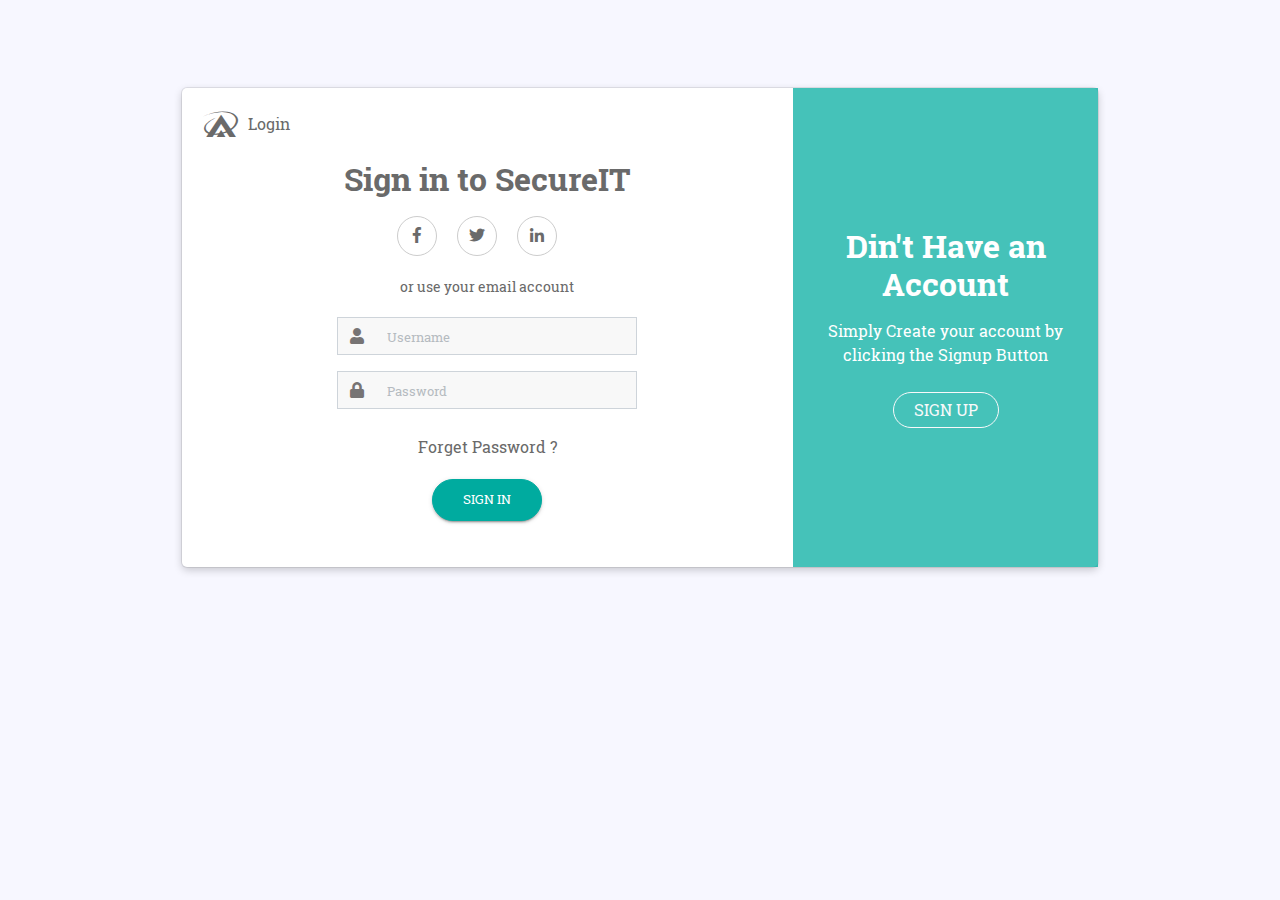
<file: index.html>
<!doctype html>
<html lang="en">

<head>
    <meta charset="utf-8">
    <meta name="viewport" content="width=device-width, initial-scale=1, shrink-to-fit=no">
    <title>LOGIN</title>

    <link rel="shortcut icon" href="assets/images/fav.jpg">
    <link rel="stylesheet" href="assets/css/bootstrap.min.css">
    <link rel="stylesheet" href="assets/css/fontawsom-all.min.css">
    <link rel="stylesheet" type="text/css" href="assets/css/style.css" />
</head>

<body>
    <div class="container-fluid ">
        <div class="container ">
            <div class="row ">
                <div class="col-sm-10 login-box">
                    <div class="row">
                        <div class="col-lg-8 col-md-7 log-det">
                            <div class="small-logo">
                                <i class="fab fa-asymmetrik"></i> Login
                            </div>
                            <h2>Sign in to SecureIT</h2>
                            <div class="row">
                                <ul>
                                    <li><i class="fab fa-facebook-f"></i></li>
                                    <li><i class="fab fa-twitter"></i></li>
                                    <li><i class="fab fa-linkedin-in"></i></li>
                                </ul>
                            </div>
                            <div class="row">
                                <p class="small-info">or use your email account</p>
                            </div>


                            
                            <form class="lgnfrm" name="f1" action="authentication.php" onsubmit="return validation()" method="POST">
                                <div class="text-box-cont">
                                    <div class="input-group mb-3">
                                        <div class="input-group-prepend">
                                            <span class="input-group-text" id="basic-addon1"><i class="fas fa-user"></i></span>
                                        </div>
                                        <input type="text" id="user" name="user" class="form-control" placeholder="Username" aria-label="Username" aria-describedby="basic-addon1">
                                    </div>
                                     <div class="input-group mb-3">
                                        <div class="input-group-prepend">
                                            <span class="input-group-text" id="basic-addon1"><i class="fas fa-lock"></i></span>
                                        </div>
                                        <input type="Password" id="pass" name="pass" class="form-control" placeholder="Password" aria-label="Username" aria-describedby="basic-addon1">
                                        <input type="hidden" id="custId" name="custId" value="login">
                                    </div>
                                    <div class="row">
                                        <p class="forget-p">Forget Password ?</p>
                                    </div>
                                    <div class="input-group center mb-3">
                                        <button class="btn btn-success btn-round">SIGN IN</button>
                                    </div>    
                                </div>
                            </form>

                        </div>
                        <div class="col-lg-4 col-md-5 box-de">
                            <div class="ditk-inf">
                                <h2 class="w-100">Din't Have an Account </h2>
                                <p>Simply Create your account by clicking the Signup Button</p>
                                <a href="signup.html">
                                <button type="button" class="btn btn-outline-light">SIGN UP</button>
                                </a>
                            </div>
                        </div>
                    </div>
                </div>
            </div>
        </div>
    </div>
</body>
<script>
    function validation() {
        var id = document.f1.user.value;
        var ps = document.f1.pass.value;
        if (id.length == "" && ps.length == "") {
            alert("User Name and Password fields are empty");
            return false;
        } else {
            if (id.length == "") {
                alert("User Name is empty");
                return false;
            }
            if (ps.length == "") {
                alert("Password field is empty");
                return false;
            }
        }
    }
</script>
<script src="assets/js/jquery-3.2.1.min.js"></script>
<script src="assets/js/popper.min.js"></script>
<script src="assets/js/bootstrap.min.js"></script>
<script src="assets/js/script.js"></script>


</html>
</file>
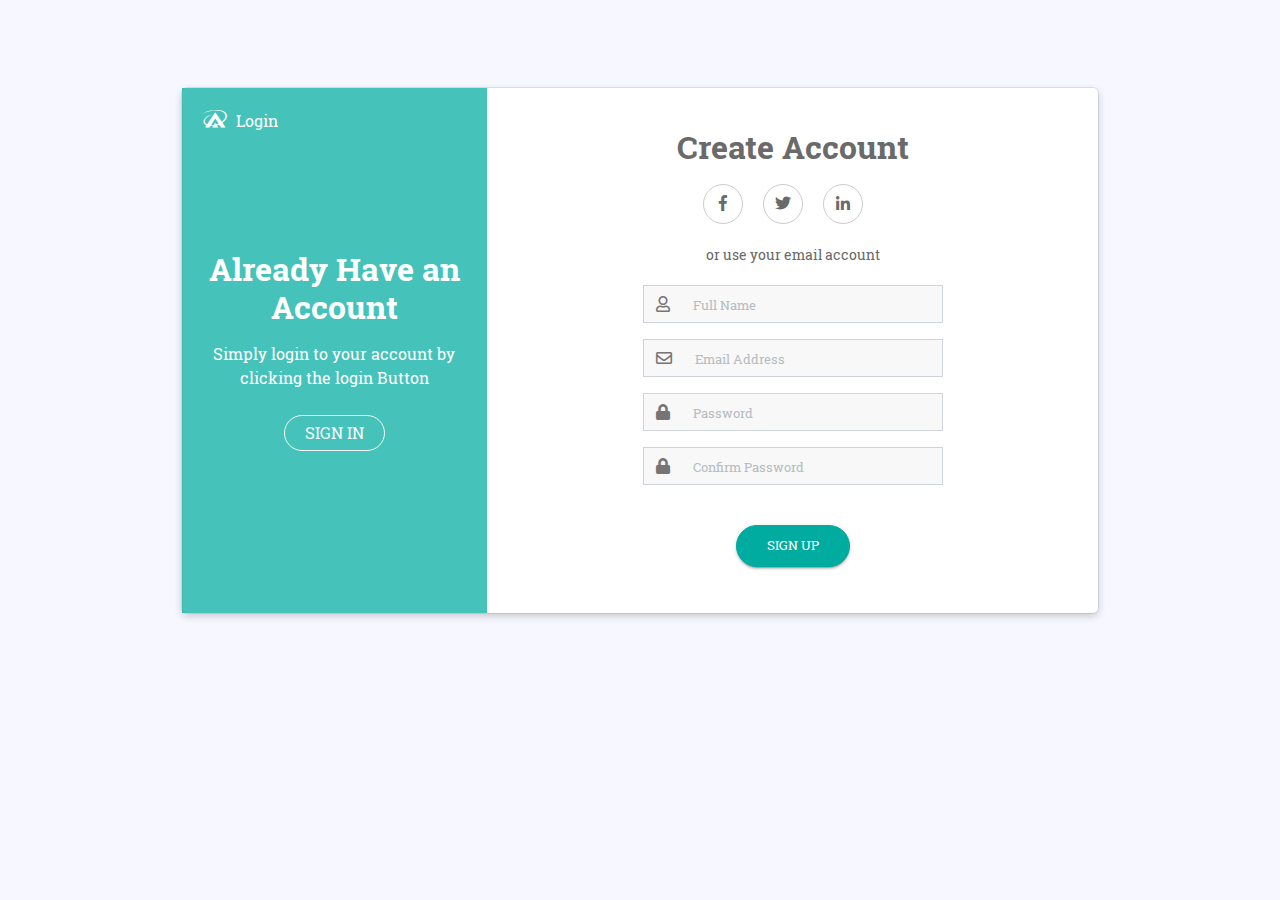
<file: signup.html>
<!doctype html>
<html lang="en">

<head>
    <meta charset="utf-8">
    <meta name="viewport" content="width=device-width, initial-scale=1, shrink-to-fit=no">
    <title> SecureIT</title>

    <link rel="shortcut icon" href="assets/images/fav.jpg">
    <link rel="stylesheet" href="assets/css/bootstrap.min.css">
    <link rel="stylesheet" href="assets/css/fontawsom-all.min.css">
    <link rel="stylesheet" type="text/css" href="assets/css/style.css">
</head>

<body>
    <div class="container-fluid ">
        <div class="container ">
            <div class="row ">
                
                <div class="col-sm-10 login-box">
                    <div class="row">
                       <div class="col-lg-4 col-md-5 box-de">
                           <div class="small-logo">
                                <i class="fab fa-asymmetrik"></i> Login
                            </div>
                            <div class="ditk-inf sup-oi">
                                <h2 class="w-100">Already Have an Account </h2>
                                <p>Simply login to your account by clicking the login Button</p>
                                <a href="index.html">
                                    <button type="button" class="btn btn-outline-light">SIGN IN</button>
                                </a>
                            </div>
                        </div>
                        <div class="col-lg-8 col-md-7 log-det">
                            
                            <h2>Create Account</h2>
                            <div class="row">
                                <ul>
                                    <li><i class="fab fa-facebook-f"></i></li>
                                    <li><i class="fab fa-twitter"></i></li>
                                    <li><i class="fab fa-linkedin-in"></i></li>
                                </ul>
                            </div>
                            <div class="row">
                                <p class="small-info">or use your email account</p>
                            </div>


                            <div class="text-box-cont">
                                <form class="lgnfrm" name="f1" action="authentication.php" onsubmit="return validation()" method="POST">
                                    <div class="input-group mb-3">
                                        <div class="input-group-prepend">
                                            <span class="input-group-text" id="basic-addon1">
                                            <i class="far fa-user"></i></span>
                                        </div>
                                        <input type="text" id="user" name="user" class="form-control" placeholder="Full Name" aria-label="Username" aria-describedby="basic-addon1">
                                    </div>
                                     <div class="input-group mb-3">
                                        <div class="input-group-prepend">
                                            <span class="input-group-text" id="basic-addon1">
                                                <i class="far fa-envelope"></i>
                                            </span>
                                        </div>
                                        <input type="text" id="email" name="email" class="form-control" placeholder="Email Address" aria-label="Username" aria-describedby="basic-addon1">
                                    </div>
                                     <div class="input-group mb-3">
                                        <div class="input-group-prepend">
                                            <span class="input-group-text" id="basic-addon1"><i class="fas fa-lock"></i></span>
                                        </div>
                                        <input type="Password" id="pass" name="pass" class="form-control" placeholder="Password" aria-label="Username" aria-describedby="basic-addon1">
                                    </div>
                                    <div class="input-group mb-3">
                                        <div class="input-group-prepend">
                                            <span class="input-group-text" id="basic-addon1"><i class="fas fa-lock"></i></span>
                                        </div>
                                        <input type="Password" id="conpass" name="conpass" class="form-control" placeholder="Confirm Password" aria-label="Username" aria-describedby="basic-addon1">
                                        <input type="hidden" id="custId" name="custId" value="signup">
                                    </div>
                                    <div class="input-group center sup mb-3">
                                        <button class="btn btn-success btn-round">SIGN UP</button>
                                    </div>
                                </form>    
                            </div>
                            


                        </div>
                       
                    </div>
                </div>
            </div>
        </div>
    </div>
</body>
<script>
    function validation() {
        var id = document.f1.user.value;
        var em = document.f1.email.value;
        var ps = document.f1.pass.value;
        var cps = document.f1.conpass.value;

        if (id.length == "" && em.length == "" && ps.length == "" && cps.length == "") {
            alert("Please input all the fields");
            return false;
        } 
        else if(id.length != "" && em.length != "" && ps.length != "" && cps.length != "") {
            if(ps == cps) {
                if (/^\w+([\.-]?\w+)*@\w+([\.-]?\w+)*(\.\w{2,3})+$/.test(f1.email.value)) {
                    return true;
                }else {
                    alert("You have entered an invalid email address!");
                    return false;
                }
            } else {
                alert("Your Password  fields are not matching. Please re-enter the password");
                return false;
            }
        } else {
            if (id.length == "") {
                alert("Name field is empty");
                return false;
            }
            if (em.length == "") {
                alert("Email field is empty");
                return false;
            }
            if (ps.length == "") {
                alert("Password field is empty");
                return false;
            }
            if (cps.length == "") {
                alert("Confirm Password field is empty");
                return false;
            }
        }
    }

</script>
<script src="assets/js/jquery-3.2.1.min.js"></script>
<script src="assets/js/popper.min.js"></script>
<script src="assets/js/bootstrap.min.js"></script>
<script src="assets/js/script.js"></script>


</html>
</file>
<file: assets/css/style.css>
@font-face {
  font-family: 'mouse-300';
  src: url("../fonts/RobotoSlab-Regular.ttf") format("truetype"); }
@font-face {
  font-family: 'mouse-500';
  src: url("../fonts/RobotoSlab-Bold.ttf") format("truetype"); }
* {
  margin: 0px;
  padding: 0px;
  list-style: none; }

img {
  max-width: 100%; }

a {
  text-decoration: none;
  outline: none;
  color: #444; }

a:hover {
  color: #444; }

ul {
  margin-bottom: 0;
  padding-left: 0; }

a:hover,
a:focus,
input,
textarea {
  text-decoration: none;
  outline: none; }

.center {
  text-align: center; }

.left {
  text-align: left; }

.right {
  text-align: right; }

.cp {
  cursor: pointer; }

html, body {
  height: 100%; }

p {
  margin-bottom: 0px;
  width: 100%; }

.no-padding {
  padding: 0px; }

.no-margin {
  margin: 0px; }

.hid {
  display: none; }

.top-mar {
  margin-top: 15px; }

.h-100 {
  height: 100%; }

::placeholder {
  color: #747f8a !important;
  font-size: 13px;
  opacity: .5 !important; }

.container-fluid {
  padding: 0px; }

h1, h2, h3, h4, h5, h6 {
  font-family: "mouse-500", Arial, Helvetica, sans-serif; }

strong {
  font-family: "mouse-500", Arial, Helvetica, sans-serif; }

body {
  background-color: #f7f7ff !important;
  font-family: "mouse-300", Arial, Helvetica, sans-serif;
  color: #6A6A6A; }

.session-title {
  padding: 30px;
  margin: 0px; }
  .session-title h2 {
    width: 100%;
    text-align: center; }
  .session-title p {
    max-width: 850px;
    text-align: center;
    float: none;
    margin: auto; }
  .session-title span {
    float: right;
    font-style: italic; }

.inner-title {
  padding: 20px;
  padding-left: 0px;
  margin-bottom: 30px; }
  .inner-title h2 {
    width: 100%;
    text-align: center;
    font-size: 2rem;
    font-family: "slab", Arial, Helvetica, sans-serif; }
  .inner-title p {
    width: 100%;
    text-align: center; }

.page-nav {
  padding: 40px;
  text-align: center;
  padding-top: 160px; }
  .page-nav ul {
    float: none;
    margin: auto; }
  .page-nav h2 {
    font-size: 36px;
    width: 100%;
    color: #444; }
    @media screen and (max-width: 600px) {
      .page-nav h2 {
        font-size: 26px; } }
  .page-nav ul li {
    float: left;
    margin-right: 10px;
    margin-top: 10px;
    font-size: 16px; }
    .page-nav ul li i {
      width: 30px;
      text-align: center;
      color: #444; }
    .page-nav ul li a {
      color: #444; }

.btn-success {
  background-color: #00ab9f;
  border-color: #00ab9f; }
  .btn-success:hover {
    background-color: #00ab9f !important;
    border-color: #00ab9f !important; }
  .btn-success:active {
    background-color: #00ab9f !important;
    border-color: #00ab9f !important; }
  .btn-success:focus {
    background-color: #00ab9f !important;
    border-color: #00ab9f !important;
    box-shadow: none !important; }

.btn-info {
  background-color: #4f6dcd;
  border-color: #4f6dcd; }
  .btn-info:hover {
    background-color: #4f6dcd !important;
    border-color: #4f6dcd !important; }
  .btn-info:active {
    background-color: #4f6dcd !important;
    border-color: #4f6dcd !important; }
  .btn-info:focus {
    background-color: #4f6dcd !important;
    border-color: #4f6dcd !important;
    box-shadow: none !important; }

.btn {
  box-shadow: 0 3px 1px -2px rgba(0, 0, 0, 0.2), 0 2px 2px 0 rgba(0, 0, 0, 0.14), 0 1px 5px 0 rgba(0, 0, 0, 0.12);
  border-radius: 2px; }

.form-control:focus {
  box-shadow: none !important;
  border: 2px solid  #00a8df; }

.btn-light {
  background-color: #FFF;
  color: #3F3F3F; }

.collapse.show {
  display: block !important; }

.form-control:focus {
  box-shadow: none;
  border: 2px solid #0d7a40 !important; }

.form-control {
  background-color: #F8F8F8;
  margin-bottom: 20px; }
  .form-control:focus {
    background-color: #FFF;
    border-color: #CCC; }

.container {
  max-width: 1100px; }
  @media screen and (max-width: 575px) {
    .container {
      padding: 20px 30px; } }

/* ===================================== Header CSS ================================== */
.login-box {
  background-color: #FFF;
  float: none;
  margin: auto;
  box-shadow: 0 3px 8px 0 rgba(0, 0, 0, 0.2), 0 0 0 1px rgba(0, 0, 0, 0.08);
  border-radius: 5px;
  margin-top: 8%; }
  @media screen and (max-width: 575px) {
    .login-box {
      margin-top: 0px; } }
  @media screen and (max-width: 767px) {
    .login-box {
      margin-bottom: 60px; } }

.log-det {
  padding: 20px; }
  .log-det .small-logo {
    display: flex;
    align-items: center; }
    .log-det .small-logo i {
      font-size: 32px;
      margin-right: 10px; }
  .log-det h2 {
    margin-top: 20px;
    width: 100%;
    text-align: center; }
  .log-det ul {
    float: none;
    margin: auto;
    width: 200px; }
    .log-det ul li {
      float: left;
      padding: 10px; }
      .log-det ul li i {
        padding: 10px;
        border: 1px solid #CCC;
        width: 40px;
        height: 40px;
        text-align: center;
        border-radius: 50px; }
  .log-det p {
    width: 100%;
    text-align: center;
    margin-bottom: 20px;
    margin-top: 10px; }
  .log-det .small-info {
    font-size: 14px; }
  .log-det .text-box-cont {
    max-width: 300px;
    float: none;
    margin: auto; }
    .log-det .text-box-cont .input-group .input-group-prepend span {
      background-color: #F8F8F8;
      border-radius: 0px;
      border-right: 0px; }
    .log-det .text-box-cont .input-group .input-group-prepend i {
      color: #777474; }
    .log-det .text-box-cont .input-group input {
      border-left: 0px;
      border-radius: 0px; }
    .log-det .text-box-cont .btn {
      border-radius: 50px;
      padding: 10px 30px;
      margin: auto;
      margin-bottom: 10px;
      font-size: 13px; }

.box-de {
  background-color: rgba(0, 171, 159, 0.73);
  display: flex;   
}
  .box-de .ditk-inf {
    margin: auto;
    align-items: center;
    text-align: center;
    color: #FFF; }
    .box-de .ditk-inf p {
      margin-top: 15px; }
    .box-de .ditk-inf .btn-outline-light {
      border-radius: 50px;
      box-shadow: none;
      padding: 5px 20px;
      margin-top: 25px; }
  .box-de .small-logo {
    position: absolute;
    top: 20px;
    left: 20px;
    color: #FFF; }
    .box-de .small-logo i {
      font-size: 22px;
      margin-right: 5px; }
  @media screen and (max-width: 767px) {
    .box-de {
      padding: 30px; } }

.sup {
  margin-top: 40px; }

@media screen and (max-width: 767px) {
  .sup-oi {
    margin-top: 40px !important; } }
</file>
<file: assets/css/fontawsom-all.min.css>
/*!
 * Font Awesome Free 5.3.1 by @fontawesome - https://fontawesome.com
 * License - https://fontawesome.com/license/free (Icons: CC BY 4.0, Fonts: SIL OFL 1.1, Code: MIT License)
 */
.fa,.fab,.fal,.far,.fas{-moz-osx-font-smoothing:grayscale;-webkit-font-smoothing:antialiased;display:inline-block;font-style:normal;font-variant:normal;text-rendering:auto;line-height:1}.fa-lg{font-size:1.33333em;line-height:.75em;vertical-align:-.0667em}.fa-xs{font-size:.75em}.fa-sm{font-size:.875em}.fa-1x{font-size:1em}.fa-2x{font-size:2em}.fa-3x{font-size:3em}.fa-4x{font-size:4em}.fa-5x{font-size:5em}.fa-6x{font-size:6em}.fa-7x{font-size:7em}.fa-8x{font-size:8em}.fa-9x{font-size:9em}.fa-10x{font-size:10em}.fa-fw{text-align:center;width:1.25em}.fa-ul{list-style-type:none;margin-left:2.5em;padding-left:0}.fa-ul>li{position:relative}.fa-li{left:-2em;position:absolute;text-align:center;width:2em;line-height:inherit}.fa-border{border:.08em solid #eee;border-radius:.1em;padding:.2em .25em .15em}.fa-pull-left{float:left}.fa-pull-right{float:right}.fa.fa-pull-left,.fab.fa-pull-left,.fal.fa-pull-left,.far.fa-pull-left,.fas.fa-pull-left{margin-right:.3em}.fa.fa-pull-right,.fab.fa-pull-right,.fal.fa-pull-right,.far.fa-pull-right,.fas.fa-pull-right{margin-left:.3em}.fa-spin{animation:fa-spin 2s infinite linear}.fa-pulse{animation:fa-spin 1s infinite steps(8)}@keyframes fa-spin{0%{transform:rotate(0deg)}to{transform:rotate(1turn)}}.fa-rotate-90{-ms-filter:"progid:DXImageTransform.Microsoft.BasicImage(rotation=1)";transform:rotate(90deg)}.fa-rotate-180{-ms-filter:"progid:DXImageTransform.Microsoft.BasicImage(rotation=2)";transform:rotate(180deg)}.fa-rotate-270{-ms-filter:"progid:DXImageTransform.Microsoft.BasicImage(rotation=3)";transform:rotate(270deg)}.fa-flip-horizontal{-ms-filter:"progid:DXImageTransform.Microsoft.BasicImage(rotation=0, mirror=1)";transform:scaleX(-1)}.fa-flip-vertical{transform:scaleY(-1)}.fa-flip-horizontal.fa-flip-vertical,.fa-flip-vertical{-ms-filter:"progid:DXImageTransform.Microsoft.BasicImage(rotation=2, mirror=1)"}.fa-flip-horizontal.fa-flip-vertical{transform:scale(-1)}:root .fa-flip-horizontal,:root .fa-flip-vertical,:root .fa-rotate-90,:root .fa-rotate-180,:root .fa-rotate-270{-webkit-filter:none;filter:none}.fa-stack{display:inline-block;height:2em;line-height:2em;position:relative;vertical-align:middle;width:2em}.fa-stack-1x,.fa-stack-2x{left:0;position:absolute;text-align:center;width:100%}.fa-stack-1x{line-height:inherit}.fa-stack-2x{font-size:2em}.fa-inverse{color:#fff}.fa-500px:before{content:"\f26e"}.fa-accessible-icon:before{content:"\f368"}.fa-accusoft:before{content:"\f369"}.fa-ad:before{content:"\f641"}.fa-address-book:before{content:"\f2b9"}.fa-address-card:before{content:"\f2bb"}.fa-adjust:before{content:"\f042"}.fa-adn:before{content:"\f170"}.fa-adversal:before{content:"\f36a"}.fa-affiliatetheme:before{content:"\f36b"}.fa-air-freshener:before{content:"\f5d0"}.fa-algolia:before{content:"\f36c"}.fa-align-center:before{content:"\f037"}.fa-align-justify:before{content:"\f039"}.fa-align-left:before{content:"\f036"}.fa-align-right:before{content:"\f038"}.fa-alipay:before{content:"\f642"}.fa-allergies:before{content:"\f461"}.fa-amazon:before{content:"\f270"}.fa-amazon-pay:before{content:"\f42c"}.fa-ambulance:before{content:"\f0f9"}.fa-american-sign-language-interpreting:before{content:"\f2a3"}.fa-amilia:before{content:"\f36d"}.fa-anchor:before{content:"\f13d"}.fa-android:before{content:"\f17b"}.fa-angellist:before{content:"\f209"}.fa-angle-double-down:before{content:"\f103"}.fa-angle-double-left:before{content:"\f100"}.fa-angle-double-right:before{content:"\f101"}.fa-angle-double-up:before{content:"\f102"}.fa-angle-down:before{content:"\f107"}.fa-angle-left:before{content:"\f104"}.fa-angle-right:before{content:"\f105"}.fa-angle-up:before{content:"\f106"}.fa-angry:before{content:"\f556"}.fa-angrycreative:before{content:"\f36e"}.fa-angular:before{content:"\f420"}.fa-ankh:before{content:"\f644"}.fa-app-store:before{content:"\f36f"}.fa-app-store-ios:before{content:"\f370"}.fa-apper:before{content:"\f371"}.fa-apple:before{content:"\f179"}.fa-apple-alt:before{content:"\f5d1"}.fa-apple-pay:before{content:"\f415"}.fa-archive:before{content:"\f187"}.fa-archway:before{content:"\f557"}.fa-arrow-alt-circle-down:before{content:"\f358"}.fa-arrow-alt-circle-left:before{content:"\f359"}.fa-arrow-alt-circle-right:before{content:"\f35a"}.fa-arrow-alt-circle-up:before{content:"\f35b"}.fa-arrow-circle-down:before{content:"\f0ab"}.fa-arrow-circle-left:before{content:"\f0a8"}.fa-arrow-circle-right:before{content:"\f0a9"}.fa-arrow-circle-up:before{content:"\f0aa"}.fa-arrow-down:before{content:"\f063"}.fa-arrow-left:before{content:"\f060"}.fa-arrow-right:before{content:"\f061"}.fa-arrow-up:before{content:"\f062"}.fa-arrows-alt:before{content:"\f0b2"}.fa-arrows-alt-h:before{content:"\f337"}.fa-arrows-alt-v:before{content:"\f338"}.fa-assistive-listening-systems:before{content:"\f2a2"}.fa-asterisk:before{content:"\f069"}.fa-asymmetrik:before{content:"\f372"}.fa-at:before{content:"\f1fa"}.fa-atlas:before{content:"\f558"}.fa-atom:before{content:"\f5d2"}.fa-audible:before{content:"\f373"}.fa-audio-description:before{content:"\f29e"}.fa-autoprefixer:before{content:"\f41c"}.fa-avianex:before{content:"\f374"}.fa-aviato:before{content:"\f421"}.fa-award:before{content:"\f559"}.fa-aws:before{content:"\f375"}.fa-backspace:before{content:"\f55a"}.fa-backward:before{content:"\f04a"}.fa-balance-scale:before{content:"\f24e"}.fa-ban:before{content:"\f05e"}.fa-band-aid:before{content:"\f462"}.fa-bandcamp:before{content:"\f2d5"}.fa-barcode:before{content:"\f02a"}.fa-bars:before{content:"\f0c9"}.fa-baseball-ball:before{content:"\f433"}.fa-basketball-ball:before{content:"\f434"}.fa-bath:before{content:"\f2cd"}.fa-battery-empty:before{content:"\f244"}.fa-battery-full:before{content:"\f240"}.fa-battery-half:before{content:"\f242"}.fa-battery-quarter:before{content:"\f243"}.fa-battery-three-quarters:before{content:"\f241"}.fa-bed:before{content:"\f236"}.fa-beer:before{content:"\f0fc"}.fa-behance:before{content:"\f1b4"}.fa-behance-square:before{content:"\f1b5"}.fa-bell:before{content:"\f0f3"}.fa-bell-slash:before{content:"\f1f6"}.fa-bezier-curve:before{content:"\f55b"}.fa-bible:before{content:"\f647"}.fa-bicycle:before{content:"\f206"}.fa-bimobject:before{content:"\f378"}.fa-binoculars:before{content:"\f1e5"}.fa-birthday-cake:before{content:"\f1fd"}.fa-bitbucket:before{content:"\f171"}.fa-bitcoin:before{content:"\f379"}.fa-bity:before{content:"\f37a"}.fa-black-tie:before{content:"\f27e"}.fa-blackberry:before{content:"\f37b"}.fa-blender:before{content:"\f517"}.fa-blind:before{content:"\f29d"}.fa-blogger:before{content:"\f37c"}.fa-blogger-b:before{content:"\f37d"}.fa-bluetooth:before{content:"\f293"}.fa-bluetooth-b:before{content:"\f294"}.fa-bold:before{content:"\f032"}.fa-bolt:before{content:"\f0e7"}.fa-bomb:before{content:"\f1e2"}.fa-bone:before{content:"\f5d7"}.fa-bong:before{content:"\f55c"}.fa-book:before{content:"\f02d"}.fa-book-open:before{content:"\f518"}.fa-book-reader:before{content:"\f5da"}.fa-bookmark:before{content:"\f02e"}.fa-bowling-ball:before{content:"\f436"}.fa-box:before{content:"\f466"}.fa-box-open:before{content:"\f49e"}.fa-boxes:before{content:"\f468"}.fa-braille:before{content:"\f2a1"}.fa-brain:before{content:"\f5dc"}.fa-briefcase:before{content:"\f0b1"}.fa-briefcase-medical:before{content:"\f469"}.fa-broadcast-tower:before{content:"\f519"}.fa-broom:before{content:"\f51a"}.fa-brush:before{content:"\f55d"}.fa-btc:before{content:"\f15a"}.fa-bug:before{content:"\f188"}.fa-building:before{content:"\f1ad"}.fa-bullhorn:before{content:"\f0a1"}.fa-bullseye:before{content:"\f140"}.fa-burn:before{content:"\f46a"}.fa-buromobelexperte:before{content:"\f37f"}.fa-bus:before{content:"\f207"}.fa-bus-alt:before{content:"\f55e"}.fa-business-time:before{content:"\f64a"}.fa-buysellads:before{content:"\f20d"}.fa-calculator:before{content:"\f1ec"}.fa-calendar:before{content:"\f133"}.fa-calendar-alt:before{content:"\f073"}.fa-calendar-check:before{content:"\f274"}.fa-calendar-minus:before{content:"\f272"}.fa-calendar-plus:before{content:"\f271"}.fa-calendar-times:before{content:"\f273"}.fa-camera:before{content:"\f030"}.fa-camera-retro:before{content:"\f083"}.fa-cannabis:before{content:"\f55f"}.fa-capsules:before{content:"\f46b"}.fa-car:before{content:"\f1b9"}.fa-car-alt:before{content:"\f5de"}.fa-car-battery:before{content:"\f5df"}.fa-car-crash:before{content:"\f5e1"}.fa-car-side:before{content:"\f5e4"}.fa-caret-down:before{content:"\f0d7"}.fa-caret-left:before{content:"\f0d9"}.fa-caret-right:before{content:"\f0da"}.fa-caret-square-down:before{content:"\f150"}.fa-caret-square-left:before{content:"\f191"}.fa-caret-square-right:before{content:"\f152"}.fa-caret-square-up:before{content:"\f151"}.fa-caret-up:before{content:"\f0d8"}.fa-cart-arrow-down:before{content:"\f218"}.fa-cart-plus:before{content:"\f217"}.fa-cc-amazon-pay:before{content:"\f42d"}.fa-cc-amex:before{content:"\f1f3"}.fa-cc-apple-pay:before{content:"\f416"}.fa-cc-diners-club:before{content:"\f24c"}.fa-cc-discover:before{content:"\f1f2"}.fa-cc-jcb:before{content:"\f24b"}.fa-cc-mastercard:before{content:"\f1f1"}.fa-cc-paypal:before{content:"\f1f4"}.fa-cc-stripe:before{content:"\f1f5"}.fa-cc-visa:before{content:"\f1f0"}.fa-centercode:before{content:"\f380"}.fa-certificate:before{content:"\f0a3"}.fa-chalkboard:before{content:"\f51b"}.fa-chalkboard-teacher:before{content:"\f51c"}.fa-charging-station:before{content:"\f5e7"}.fa-chart-area:before{content:"\f1fe"}.fa-chart-bar:before{content:"\f080"}.fa-chart-line:before{content:"\f201"}.fa-chart-pie:before{content:"\f200"}.fa-check:before{content:"\f00c"}.fa-check-circle:before{content:"\f058"}.fa-check-double:before{content:"\f560"}.fa-check-square:before{content:"\f14a"}.fa-chess:before{content:"\f439"}.fa-chess-bishop:before{content:"\f43a"}.fa-chess-board:before{content:"\f43c"}.fa-chess-king:before{content:"\f43f"}.fa-chess-knight:before{content:"\f441"}.fa-chess-pawn:before{content:"\f443"}.fa-chess-queen:before{content:"\f445"}.fa-chess-rook:before{content:"\f447"}.fa-chevron-circle-down:before{content:"\f13a"}.fa-chevron-circle-left:before{content:"\f137"}.fa-chevron-circle-right:before{content:"\f138"}.fa-chevron-circle-up:before{content:"\f139"}.fa-chevron-down:before{content:"\f078"}.fa-chevron-left:before{content:"\f053"}.fa-chevron-right:before{content:"\f054"}.fa-chevron-up:before{content:"\f077"}.fa-child:before{content:"\f1ae"}.fa-chrome:before{content:"\f268"}.fa-church:before{content:"\f51d"}.fa-circle:before{content:"\f111"}.fa-circle-notch:before{content:"\f1ce"}.fa-city:before{content:"\f64f"}.fa-clipboard:before{content:"\f328"}.fa-clipboard-check:before{content:"\f46c"}.fa-clipboard-list:before{content:"\f46d"}.fa-clock:before{content:"\f017"}.fa-clone:before{content:"\f24d"}.fa-closed-captioning:before{content:"\f20a"}.fa-cloud:before{content:"\f0c2"}.fa-cloud-download-alt:before{content:"\f381"}.fa-cloud-upload-alt:before{content:"\f382"}.fa-cloudscale:before{content:"\f383"}.fa-cloudsmith:before{content:"\f384"}.fa-cloudversify:before{content:"\f385"}.fa-cocktail:before{content:"\f561"}.fa-code:before{content:"\f121"}.fa-code-branch:before{content:"\f126"}.fa-codepen:before{content:"\f1cb"}.fa-codiepie:before{content:"\f284"}.fa-coffee:before{content:"\f0f4"}.fa-cog:before{content:"\f013"}.fa-cogs:before{content:"\f085"}.fa-coins:before{content:"\f51e"}.fa-columns:before{content:"\f0db"}.fa-comment:before{content:"\f075"}.fa-comment-alt:before{content:"\f27a"}.fa-comment-dollar:before{content:"\f651"}.fa-comment-dots:before{content:"\f4ad"}.fa-comment-slash:before{content:"\f4b3"}.fa-comments:before{content:"\f086"}.fa-comments-dollar:before{content:"\f653"}.fa-compact-disc:before{content:"\f51f"}.fa-compass:before{content:"\f14e"}.fa-compress:before{content:"\f066"}.fa-concierge-bell:before{content:"\f562"}.fa-connectdevelop:before{content:"\f20e"}.fa-contao:before{content:"\f26d"}.fa-cookie:before{content:"\f563"}.fa-cookie-bite:before{content:"\f564"}.fa-copy:before{content:"\f0c5"}.fa-copyright:before{content:"\f1f9"}.fa-couch:before{content:"\f4b8"}.fa-cpanel:before{content:"\f388"}.fa-creative-commons:before{content:"\f25e"}.fa-creative-commons-by:before{content:"\f4e7"}.fa-creative-commons-nc:before{content:"\f4e8"}.fa-creative-commons-nc-eu:before{content:"\f4e9"}.fa-creative-commons-nc-jp:before{content:"\f4ea"}.fa-creative-commons-nd:before{content:"\f4eb"}.fa-creative-commons-pd:before{content:"\f4ec"}.fa-creative-commons-pd-alt:before{content:"\f4ed"}.fa-creative-commons-remix:before{content:"\f4ee"}.fa-creative-commons-sa:before{content:"\f4ef"}.fa-creative-commons-sampling:before{content:"\f4f0"}.fa-creative-commons-sampling-plus:before{content:"\f4f1"}.fa-creative-commons-share:before{content:"\f4f2"}.fa-credit-card:before{content:"\f09d"}.fa-crop:before{content:"\f125"}.fa-crop-alt:before{content:"\f565"}.fa-cross:before{content:"\f654"}.fa-crosshairs:before{content:"\f05b"}.fa-crow:before{content:"\f520"}.fa-crown:before{content:"\f521"}.fa-css3:before{content:"\f13c"}.fa-css3-alt:before{content:"\f38b"}.fa-cube:before{content:"\f1b2"}.fa-cubes:before{content:"\f1b3"}.fa-cut:before{content:"\f0c4"}.fa-cuttlefish:before{content:"\f38c"}.fa-d-and-d:before{content:"\f38d"}.fa-dashcube:before{content:"\f210"}.fa-database:before{content:"\f1c0"}.fa-deaf:before{content:"\f2a4"}.fa-delicious:before{content:"\f1a5"}.fa-deploydog:before{content:"\f38e"}.fa-deskpro:before{content:"\f38f"}.fa-desktop:before{content:"\f108"}.fa-deviantart:before{content:"\f1bd"}.fa-dharmachakra:before{content:"\f655"}.fa-diagnoses:before{content:"\f470"}.fa-dice:before{content:"\f522"}.fa-dice-five:before{content:"\f523"}.fa-dice-four:before{content:"\f524"}.fa-dice-one:before{content:"\f525"}.fa-dice-six:before{content:"\f526"}.fa-dice-three:before{content:"\f527"}.fa-dice-two:before{content:"\f528"}.fa-digg:before{content:"\f1a6"}.fa-digital-ocean:before{content:"\f391"}.fa-digital-tachograph:before{content:"\f566"}.fa-directions:before{content:"\f5eb"}.fa-discord:before{content:"\f392"}.fa-discourse:before{content:"\f393"}.fa-divide:before{content:"\f529"}.fa-dizzy:before{content:"\f567"}.fa-dna:before{content:"\f471"}.fa-dochub:before{content:"\f394"}.fa-docker:before{content:"\f395"}.fa-dollar-sign:before{content:"\f155"}.fa-dolly:before{content:"\f472"}.fa-dolly-flatbed:before{content:"\f474"}.fa-donate:before{content:"\f4b9"}.fa-door-closed:before{content:"\f52a"}.fa-door-open:before{content:"\f52b"}.fa-dot-circle:before{content:"\f192"}.fa-dove:before{content:"\f4ba"}.fa-download:before{content:"\f019"}.fa-draft2digital:before{content:"\f396"}.fa-drafting-compass:before{content:"\f568"}.fa-draw-polygon:before{content:"\f5ee"}.fa-dribbble:before{content:"\f17d"}.fa-dribbble-square:before{content:"\f397"}.fa-dropbox:before{content:"\f16b"}.fa-drum:before{content:"\f569"}.fa-drum-steelpan:before{content:"\f56a"}.fa-drupal:before{content:"\f1a9"}.fa-dumbbell:before{content:"\f44b"}.fa-dyalog:before{content:"\f399"}.fa-earlybirds:before{content:"\f39a"}.fa-ebay:before{content:"\f4f4"}.fa-edge:before{content:"\f282"}.fa-edit:before{content:"\f044"}.fa-eject:before{content:"\f052"}.fa-elementor:before{content:"\f430"}.fa-ellipsis-h:before{content:"\f141"}.fa-ellipsis-v:before{content:"\f142"}.fa-ello:before{content:"\f5f1"}.fa-ember:before{content:"\f423"}.fa-empire:before{content:"\f1d1"}.fa-envelope:before{content:"\f0e0"}.fa-envelope-open:before{content:"\f2b6"}.fa-envelope-open-text:before{content:"\f658"}.fa-envelope-square:before{content:"\f199"}.fa-envira:before{content:"\f299"}.fa-equals:before{content:"\f52c"}.fa-eraser:before{content:"\f12d"}.fa-erlang:before{content:"\f39d"}.fa-ethereum:before{content:"\f42e"}.fa-etsy:before{content:"\f2d7"}.fa-euro-sign:before{content:"\f153"}.fa-exchange-alt:before{content:"\f362"}.fa-exclamation:before{content:"\f12a"}.fa-exclamation-circle:before{content:"\f06a"}.fa-exclamation-triangle:before{content:"\f071"}.fa-expand:before{content:"\f065"}.fa-expand-arrows-alt:before{content:"\f31e"}.fa-expeditedssl:before{content:"\f23e"}.fa-external-link-alt:before{content:"\f35d"}.fa-external-link-square-alt:before{content:"\f360"}.fa-eye:before{content:"\f06e"}.fa-eye-dropper:before{content:"\f1fb"}.fa-eye-slash:before{content:"\f070"}.fa-facebook:before{content:"\f09a"}.fa-facebook-f:before{content:"\f39e"}.fa-facebook-messenger:before{content:"\f39f"}.fa-facebook-square:before{content:"\f082"}.fa-fast-backward:before{content:"\f049"}.fa-fast-forward:before{content:"\f050"}.fa-fax:before{content:"\f1ac"}.fa-feather:before{content:"\f52d"}.fa-feather-alt:before{content:"\f56b"}.fa-female:before{content:"\f182"}.fa-fighter-jet:before{content:"\f0fb"}.fa-file:before{content:"\f15b"}.fa-file-alt:before{content:"\f15c"}.fa-file-archive:before{content:"\f1c6"}.fa-file-audio:before{content:"\f1c7"}.fa-file-code:before{content:"\f1c9"}.fa-file-contract:before{content:"\f56c"}.fa-file-download:before{content:"\f56d"}.fa-file-excel:before{content:"\f1c3"}.fa-file-export:before{content:"\f56e"}.fa-file-image:before{content:"\f1c5"}.fa-file-import:before{content:"\f56f"}.fa-file-invoice:before{content:"\f570"}.fa-file-invoice-dollar:before{content:"\f571"}.fa-file-medical:before{content:"\f477"}.fa-file-medical-alt:before{content:"\f478"}.fa-file-pdf:before{content:"\f1c1"}.fa-file-powerpoint:before{content:"\f1c4"}.fa-file-prescription:before{content:"\f572"}.fa-file-signature:before{content:"\f573"}.fa-file-upload:before{content:"\f574"}.fa-file-video:before{content:"\f1c8"}.fa-file-word:before{content:"\f1c2"}.fa-fill:before{content:"\f575"}.fa-fill-drip:before{content:"\f576"}.fa-film:before{content:"\f008"}.fa-filter:before{content:"\f0b0"}.fa-fingerprint:before{content:"\f577"}.fa-fire:before{content:"\f06d"}.fa-fire-extinguisher:before{content:"\f134"}.fa-firefox:before{content:"\f269"}.fa-first-aid:before{content:"\f479"}.fa-first-order:before{content:"\f2b0"}.fa-first-order-alt:before{content:"\f50a"}.fa-firstdraft:before{content:"\f3a1"}.fa-fish:before{content:"\f578"}.fa-flag:before{content:"\f024"}.fa-flag-checkered:before{content:"\f11e"}.fa-flask:before{content:"\f0c3"}.fa-flickr:before{content:"\f16e"}.fa-flipboard:before{content:"\f44d"}.fa-flushed:before{content:"\f579"}.fa-fly:before{content:"\f417"}.fa-folder:before{content:"\f07b"}.fa-folder-minus:before{content:"\f65d"}.fa-folder-open:before{content:"\f07c"}.fa-folder-plus:before{content:"\f65e"}.fa-font:before{content:"\f031"}.fa-font-awesome:before{content:"\f2b4"}.fa-font-awesome-alt:before{content:"\f35c"}.fa-font-awesome-flag:before{content:"\f425"}.fa-font-awesome-logo-full:before{content:"\f4e6"}.fa-fonticons:before{content:"\f280"}.fa-fonticons-fi:before{content:"\f3a2"}.fa-football-ball:before{content:"\f44e"}.fa-fort-awesome:before{content:"\f286"}.fa-fort-awesome-alt:before{content:"\f3a3"}.fa-forumbee:before{content:"\f211"}.fa-forward:before{content:"\f04e"}.fa-foursquare:before{content:"\f180"}.fa-free-code-camp:before{content:"\f2c5"}.fa-freebsd:before{content:"\f3a4"}.fa-frog:before{content:"\f52e"}.fa-frown:before{content:"\f119"}.fa-frown-open:before{content:"\f57a"}.fa-fulcrum:before{content:"\f50b"}.fa-funnel-dollar:before{content:"\f662"}.fa-futbol:before{content:"\f1e3"}.fa-galactic-republic:before{content:"\f50c"}.fa-galactic-senate:before{content:"\f50d"}.fa-gamepad:before{content:"\f11b"}.fa-gas-pump:before{content:"\f52f"}.fa-gavel:before{content:"\f0e3"}.fa-gem:before{content:"\f3a5"}.fa-genderless:before{content:"\f22d"}.fa-get-pocket:before{content:"\f265"}.fa-gg:before{content:"\f260"}.fa-gg-circle:before{content:"\f261"}.fa-gift:before{content:"\f06b"}.fa-git:before{content:"\f1d3"}.fa-git-square:before{content:"\f1d2"}.fa-github:before{content:"\f09b"}.fa-github-alt:before{content:"\f113"}.fa-github-square:before{content:"\f092"}.fa-gitkraken:before{content:"\f3a6"}.fa-gitlab:before{content:"\f296"}.fa-gitter:before{content:"\f426"}.fa-glass-martini:before{content:"\f000"}.fa-glass-martini-alt:before{content:"\f57b"}.fa-glasses:before{content:"\f530"}.fa-glide:before{content:"\f2a5"}.fa-glide-g:before{content:"\f2a6"}.fa-globe:before{content:"\f0ac"}.fa-globe-africa:before{content:"\f57c"}.fa-globe-americas:before{content:"\f57d"}.fa-globe-asia:before{content:"\f57e"}.fa-gofore:before{content:"\f3a7"}.fa-golf-ball:before{content:"\f450"}.fa-goodreads:before{content:"\f3a8"}.fa-goodreads-g:before{content:"\f3a9"}.fa-google:before{content:"\f1a0"}.fa-google-drive:before{content:"\f3aa"}.fa-google-play:before{content:"\f3ab"}.fa-google-plus:before{content:"\f2b3"}.fa-google-plus-g:before{content:"\f0d5"}.fa-google-plus-square:before{content:"\f0d4"}.fa-google-wallet:before{content:"\f1ee"}.fa-gopuram:before{content:"\f664"}.fa-graduation-cap:before{content:"\f19d"}.fa-gratipay:before{content:"\f184"}.fa-grav:before{content:"\f2d6"}.fa-greater-than:before{content:"\f531"}.fa-greater-than-equal:before{content:"\f532"}.fa-grimace:before{content:"\f57f"}.fa-grin:before{content:"\f580"}.fa-grin-alt:before{content:"\f581"}.fa-grin-beam:before{content:"\f582"}.fa-grin-beam-sweat:before{content:"\f583"}.fa-grin-hearts:before{content:"\f584"}.fa-grin-squint:before{content:"\f585"}.fa-grin-squint-tears:before{content:"\f586"}.fa-grin-stars:before{content:"\f587"}.fa-grin-tears:before{content:"\f588"}.fa-grin-tongue:before{content:"\f589"}.fa-grin-tongue-squint:before{content:"\f58a"}.fa-grin-tongue-wink:before{content:"\f58b"}.fa-grin-wink:before{content:"\f58c"}.fa-grip-horizontal:before{content:"\f58d"}.fa-grip-vertical:before{content:"\f58e"}.fa-gripfire:before{content:"\f3ac"}.fa-grunt:before{content:"\f3ad"}.fa-gulp:before{content:"\f3ae"}.fa-h-square:before{content:"\f0fd"}.fa-hacker-news:before{content:"\f1d4"}.fa-hacker-news-square:before{content:"\f3af"}.fa-hackerrank:before{content:"\f5f7"}.fa-hamsa:before{content:"\f665"}.fa-hand-holding:before{content:"\f4bd"}.fa-hand-holding-heart:before{content:"\f4be"}.fa-hand-holding-usd:before{content:"\f4c0"}.fa-hand-lizard:before{content:"\f258"}.fa-hand-paper:before{content:"\f256"}.fa-hand-peace:before{content:"\f25b"}.fa-hand-point-down:before{content:"\f0a7"}.fa-hand-point-left:before{content:"\f0a5"}.fa-hand-point-right:before{content:"\f0a4"}.fa-hand-point-up:before{content:"\f0a6"}.fa-hand-pointer:before{content:"\f25a"}.fa-hand-rock:before{content:"\f255"}.fa-hand-scissors:before{content:"\f257"}.fa-hand-spock:before{content:"\f259"}.fa-hands:before{content:"\f4c2"}.fa-hands-helping:before{content:"\f4c4"}.fa-handshake:before{content:"\f2b5"}.fa-hashtag:before{content:"\f292"}.fa-haykal:before{content:"\f666"}.fa-hdd:before{content:"\f0a0"}.fa-heading:before{content:"\f1dc"}.fa-headphones:before{content:"\f025"}.fa-headphones-alt:before{content:"\f58f"}.fa-headset:before{content:"\f590"}.fa-heart:before{content:"\f004"}.fa-heartbeat:before{content:"\f21e"}.fa-helicopter:before{content:"\f533"}.fa-highlighter:before{content:"\f591"}.fa-hips:before{content:"\f452"}.fa-hire-a-helper:before{content:"\f3b0"}.fa-history:before{content:"\f1da"}.fa-hockey-puck:before{content:"\f453"}.fa-home:before{content:"\f015"}.fa-hooli:before{content:"\f427"}.fa-hornbill:before{content:"\f592"}.fa-hospital:before{content:"\f0f8"}.fa-hospital-alt:before{content:"\f47d"}.fa-hospital-symbol:before{content:"\f47e"}.fa-hot-tub:before{content:"\f593"}.fa-hotel:before{content:"\f594"}.fa-hotjar:before{content:"\f3b1"}.fa-hourglass:before{content:"\f254"}.fa-hourglass-end:before{content:"\f253"}.fa-hourglass-half:before{content:"\f252"}.fa-hourglass-start:before{content:"\f251"}.fa-houzz:before{content:"\f27c"}.fa-html5:before{content:"\f13b"}.fa-hubspot:before{content:"\f3b2"}.fa-i-cursor:before{content:"\f246"}.fa-id-badge:before{content:"\f2c1"}.fa-id-card:before{content:"\f2c2"}.fa-id-card-alt:before{content:"\f47f"}.fa-image:before{content:"\f03e"}.fa-images:before{content:"\f302"}.fa-imdb:before{content:"\f2d8"}.fa-inbox:before{content:"\f01c"}.fa-indent:before{content:"\f03c"}.fa-industry:before{content:"\f275"}.fa-infinity:before{content:"\f534"}.fa-info:before{content:"\f129"}.fa-info-circle:before{content:"\f05a"}.fa-instagram:before{content:"\f16d"}.fa-internet-explorer:before{content:"\f26b"}.fa-ioxhost:before{content:"\f208"}.fa-italic:before{content:"\f033"}.fa-itunes:before{content:"\f3b4"}.fa-itunes-note:before{content:"\f3b5"}.fa-java:before{content:"\f4e4"}.fa-jedi:before{content:"\f669"}.fa-jedi-order:before{content:"\f50e"}.fa-jenkins:before{content:"\f3b6"}.fa-joget:before{content:"\f3b7"}.fa-joint:before{content:"\f595"}.fa-joomla:before{content:"\f1aa"}.fa-journal-whills:before{content:"\f66a"}.fa-js:before{content:"\f3b8"}.fa-js-square:before{content:"\f3b9"}.fa-jsfiddle:before{content:"\f1cc"}.fa-kaaba:before{content:"\f66b"}.fa-kaggle:before{content:"\f5fa"}.fa-key:before{content:"\f084"}.fa-keybase:before{content:"\f4f5"}.fa-keyboard:before{content:"\f11c"}.fa-keycdn:before{content:"\f3ba"}.fa-khanda:before{content:"\f66d"}.fa-kickstarter:before{content:"\f3bb"}.fa-kickstarter-k:before{content:"\f3bc"}.fa-kiss:before{content:"\f596"}.fa-kiss-beam:before{content:"\f597"}.fa-kiss-wink-heart:before{content:"\f598"}.fa-kiwi-bird:before{content:"\f535"}.fa-korvue:before{content:"\f42f"}.fa-landmark:before{content:"\f66f"}.fa-language:before{content:"\f1ab"}.fa-laptop:before{content:"\f109"}.fa-laptop-code:before{content:"\f5fc"}.fa-laravel:before{content:"\f3bd"}.fa-lastfm:before{content:"\f202"}.fa-lastfm-square:before{content:"\f203"}.fa-laugh:before{content:"\f599"}.fa-laugh-beam:before{content:"\f59a"}.fa-laugh-squint:before{content:"\f59b"}.fa-laugh-wink:before{content:"\f59c"}.fa-layer-group:before{content:"\f5fd"}.fa-leaf:before{content:"\f06c"}.fa-leanpub:before{content:"\f212"}.fa-lemon:before{content:"\f094"}.fa-less:before{content:"\f41d"}.fa-less-than:before{content:"\f536"}.fa-less-than-equal:before{content:"\f537"}.fa-level-down-alt:before{content:"\f3be"}.fa-level-up-alt:before{content:"\f3bf"}.fa-life-ring:before{content:"\f1cd"}.fa-lightbulb:before{content:"\f0eb"}.fa-line:before{content:"\f3c0"}.fa-link:before{content:"\f0c1"}.fa-linkedin:before{content:"\f08c"}.fa-linkedin-in:before{content:"\f0e1"}.fa-linode:before{content:"\f2b8"}.fa-linux:before{content:"\f17c"}.fa-lira-sign:before{content:"\f195"}.fa-list:before{content:"\f03a"}.fa-list-alt:before{content:"\f022"}.fa-list-ol:before{content:"\f0cb"}.fa-list-ul:before{content:"\f0ca"}.fa-location-arrow:before{content:"\f124"}.fa-lock:before{content:"\f023"}.fa-lock-open:before{content:"\f3c1"}.fa-long-arrow-alt-down:before{content:"\f309"}.fa-long-arrow-alt-left:before{content:"\f30a"}.fa-long-arrow-alt-right:before{content:"\f30b"}.fa-long-arrow-alt-up:before{content:"\f30c"}.fa-low-vision:before{content:"\f2a8"}.fa-luggage-cart:before{content:"\f59d"}.fa-lyft:before{content:"\f3c3"}.fa-magento:before{content:"\f3c4"}.fa-magic:before{content:"\f0d0"}.fa-magnet:before{content:"\f076"}.fa-mail-bulk:before{content:"\f674"}.fa-mailchimp:before{content:"\f59e"}.fa-male:before{content:"\f183"}.fa-mandalorian:before{content:"\f50f"}.fa-map:before{content:"\f279"}.fa-map-marked:before{content:"\f59f"}.fa-map-marked-alt:before{content:"\f5a0"}.fa-map-marker:before{content:"\f041"}.fa-map-marker-alt:before{content:"\f3c5"}.fa-map-pin:before{content:"\f276"}.fa-map-signs:before{content:"\f277"}.fa-markdown:before{content:"\f60f"}.fa-marker:before{content:"\f5a1"}.fa-mars:before{content:"\f222"}.fa-mars-double:before{content:"\f227"}.fa-mars-stroke:before{content:"\f229"}.fa-mars-stroke-h:before{content:"\f22b"}.fa-mars-stroke-v:before{content:"\f22a"}.fa-mastodon:before{content:"\f4f6"}.fa-maxcdn:before{content:"\f136"}.fa-medal:before{content:"\f5a2"}.fa-medapps:before{content:"\f3c6"}.fa-medium:before{content:"\f23a"}.fa-medium-m:before{content:"\f3c7"}.fa-medkit:before{content:"\f0fa"}.fa-medrt:before{content:"\f3c8"}.fa-meetup:before{content:"\f2e0"}.fa-megaport:before{content:"\f5a3"}.fa-meh:before{content:"\f11a"}.fa-meh-blank:before{content:"\f5a4"}.fa-meh-rolling-eyes:before{content:"\f5a5"}.fa-memory:before{content:"\f538"}.fa-menorah:before{content:"\f676"}.fa-mercury:before{content:"\f223"}.fa-microchip:before{content:"\f2db"}.fa-microphone:before{content:"\f130"}.fa-microphone-alt:before{content:"\f3c9"}.fa-microphone-alt-slash:before{content:"\f539"}.fa-microphone-slash:before{content:"\f131"}.fa-microscope:before{content:"\f610"}.fa-microsoft:before{content:"\f3ca"}.fa-minus:before{content:"\f068"}.fa-minus-circle:before{content:"\f056"}.fa-minus-square:before{content:"\f146"}.fa-mix:before{content:"\f3cb"}.fa-mixcloud:before{content:"\f289"}.fa-mizuni:before{content:"\f3cc"}.fa-mobile:before{content:"\f10b"}.fa-mobile-alt:before{content:"\f3cd"}.fa-modx:before{content:"\f285"}.fa-monero:before{content:"\f3d0"}.fa-money-bill:before{content:"\f0d6"}.fa-money-bill-alt:before{content:"\f3d1"}.fa-money-bill-wave:before{content:"\f53a"}.fa-money-bill-wave-alt:before{content:"\f53b"}.fa-money-check:before{content:"\f53c"}.fa-money-check-alt:before{content:"\f53d"}.fa-monument:before{content:"\f5a6"}.fa-moon:before{content:"\f186"}.fa-mortar-pestle:before{content:"\f5a7"}.fa-mosque:before{content:"\f678"}.fa-motorcycle:before{content:"\f21c"}.fa-mouse-pointer:before{content:"\f245"}.fa-music:before{content:"\f001"}.fa-napster:before{content:"\f3d2"}.fa-neos:before{content:"\f612"}.fa-neuter:before{content:"\f22c"}.fa-newspaper:before{content:"\f1ea"}.fa-nimblr:before{content:"\f5a8"}.fa-nintendo-switch:before{content:"\f418"}.fa-node:before{content:"\f419"}.fa-node-js:before{content:"\f3d3"}.fa-not-equal:before{content:"\f53e"}.fa-notes-medical:before{content:"\f481"}.fa-npm:before{content:"\f3d4"}.fa-ns8:before{content:"\f3d5"}.fa-nutritionix:before{content:"\f3d6"}.fa-object-group:before{content:"\f247"}.fa-object-ungroup:before{content:"\f248"}.fa-odnoklassniki:before{content:"\f263"}.fa-odnoklassniki-square:before{content:"\f264"}.fa-oil-can:before{content:"\f613"}.fa-old-republic:before{content:"\f510"}.fa-om:before{content:"\f679"}.fa-opencart:before{content:"\f23d"}.fa-openid:before{content:"\f19b"}.fa-opera:before{content:"\f26a"}.fa-optin-monster:before{content:"\f23c"}.fa-osi:before{content:"\f41a"}.fa-outdent:before{content:"\f03b"}.fa-page4:before{content:"\f3d7"}.fa-pagelines:before{content:"\f18c"}.fa-paint-brush:before{content:"\f1fc"}.fa-paint-roller:before{content:"\f5aa"}.fa-palette:before{content:"\f53f"}.fa-palfed:before{content:"\f3d8"}.fa-pallet:before{content:"\f482"}.fa-paper-plane:before{content:"\f1d8"}.fa-paperclip:before{content:"\f0c6"}.fa-parachute-box:before{content:"\f4cd"}.fa-paragraph:before{content:"\f1dd"}.fa-parking:before{content:"\f540"}.fa-passport:before{content:"\f5ab"}.fa-pastafarianism:before{content:"\f67b"}.fa-paste:before{content:"\f0ea"}.fa-patreon:before{content:"\f3d9"}.fa-pause:before{content:"\f04c"}.fa-pause-circle:before{content:"\f28b"}.fa-paw:before{content:"\f1b0"}.fa-paypal:before{content:"\f1ed"}.fa-peace:before{content:"\f67c"}.fa-pen:before{content:"\f304"}.fa-pen-alt:before{content:"\f305"}.fa-pen-fancy:before{content:"\f5ac"}.fa-pen-nib:before{content:"\f5ad"}.fa-pen-square:before{content:"\f14b"}.fa-pencil-alt:before{content:"\f303"}.fa-pencil-ruler:before{content:"\f5ae"}.fa-people-carry:before{content:"\f4ce"}.fa-percent:before{content:"\f295"}.fa-percentage:before{content:"\f541"}.fa-periscope:before{content:"\f3da"}.fa-phabricator:before{content:"\f3db"}.fa-phoenix-framework:before{content:"\f3dc"}.fa-phoenix-squadron:before{content:"\f511"}.fa-phone:before{content:"\f095"}.fa-phone-slash:before{content:"\f3dd"}.fa-phone-square:before{content:"\f098"}.fa-phone-volume:before{content:"\f2a0"}.fa-php:before{content:"\f457"}.fa-pied-piper:before{content:"\f2ae"}.fa-pied-piper-alt:before{content:"\f1a8"}.fa-pied-piper-hat:before{content:"\f4e5"}.fa-pied-piper-pp:before{content:"\f1a7"}.fa-piggy-bank:before{content:"\f4d3"}.fa-pills:before{content:"\f484"}.fa-pinterest:before{content:"\f0d2"}.fa-pinterest-p:before{content:"\f231"}.fa-pinterest-square:before{content:"\f0d3"}.fa-place-of-worship:before{content:"\f67f"}.fa-plane:before{content:"\f072"}.fa-plane-arrival:before{content:"\f5af"}.fa-plane-departure:before{content:"\f5b0"}.fa-play:before{content:"\f04b"}.fa-play-circle:before{content:"\f144"}.fa-playstation:before{content:"\f3df"}.fa-plug:before{content:"\f1e6"}.fa-plus:before{content:"\f067"}.fa-plus-circle:before{content:"\f055"}.fa-plus-square:before{content:"\f0fe"}.fa-podcast:before{content:"\f2ce"}.fa-poll:before{content:"\f681"}.fa-poll-h:before{content:"\f682"}.fa-poo:before{content:"\f2fe"}.fa-poop:before{content:"\f619"}.fa-portrait:before{content:"\f3e0"}.fa-pound-sign:before{content:"\f154"}.fa-power-off:before{content:"\f011"}.fa-pray:before{content:"\f683"}.fa-praying-hands:before{content:"\f684"}.fa-prescription:before{content:"\f5b1"}.fa-prescription-bottle:before{content:"\f485"}.fa-prescription-bottle-alt:before{content:"\f486"}.fa-print:before{content:"\f02f"}.fa-procedures:before{content:"\f487"}.fa-product-hunt:before{content:"\f288"}.fa-project-diagram:before{content:"\f542"}.fa-pushed:before{content:"\f3e1"}.fa-puzzle-piece:before{content:"\f12e"}.fa-python:before{content:"\f3e2"}.fa-qq:before{content:"\f1d6"}.fa-qrcode:before{content:"\f029"}.fa-question:before{content:"\f128"}.fa-question-circle:before{content:"\f059"}.fa-quidditch:before{content:"\f458"}.fa-quinscape:before{content:"\f459"}.fa-quora:before{content:"\f2c4"}.fa-quote-left:before{content:"\f10d"}.fa-quote-right:before{content:"\f10e"}.fa-quran:before{content:"\f687"}.fa-r-project:before{content:"\f4f7"}.fa-random:before{content:"\f074"}.fa-ravelry:before{content:"\f2d9"}.fa-react:before{content:"\f41b"}.fa-readme:before{content:"\f4d5"}.fa-rebel:before{content:"\f1d0"}.fa-receipt:before{content:"\f543"}.fa-recycle:before{content:"\f1b8"}.fa-red-river:before{content:"\f3e3"}.fa-reddit:before{content:"\f1a1"}.fa-reddit-alien:before{content:"\f281"}.fa-reddit-square:before{content:"\f1a2"}.fa-redo:before{content:"\f01e"}.fa-redo-alt:before{content:"\f2f9"}.fa-registered:before{content:"\f25d"}.fa-rendact:before{content:"\f3e4"}.fa-renren:before{content:"\f18b"}.fa-reply:before{content:"\f3e5"}.fa-reply-all:before{content:"\f122"}.fa-replyd:before{content:"\f3e6"}.fa-researchgate:before{content:"\f4f8"}.fa-resolving:before{content:"\f3e7"}.fa-retweet:before{content:"\f079"}.fa-rev:before{content:"\f5b2"}.fa-ribbon:before{content:"\f4d6"}.fa-road:before{content:"\f018"}.fa-robot:before{content:"\f544"}.fa-rocket:before{content:"\f135"}.fa-rocketchat:before{content:"\f3e8"}.fa-rockrms:before{content:"\f3e9"}.fa-route:before{content:"\f4d7"}.fa-rss:before{content:"\f09e"}.fa-rss-square:before{content:"\f143"}.fa-ruble-sign:before{content:"\f158"}.fa-ruler:before{content:"\f545"}.fa-ruler-combined:before{content:"\f546"}.fa-ruler-horizontal:before{content:"\f547"}.fa-ruler-vertical:before{content:"\f548"}.fa-rupee-sign:before{content:"\f156"}.fa-sad-cry:before{content:"\f5b3"}.fa-sad-tear:before{content:"\f5b4"}.fa-safari:before{content:"\f267"}.fa-sass:before{content:"\f41e"}.fa-save:before{content:"\f0c7"}.fa-schlix:before{content:"\f3ea"}.fa-school:before{content:"\f549"}.fa-screwdriver:before{content:"\f54a"}.fa-scribd:before{content:"\f28a"}.fa-search:before{content:"\f002"}.fa-search-dollar:before{content:"\f688"}.fa-search-location:before{content:"\f689"}.fa-search-minus:before{content:"\f010"}.fa-search-plus:before{content:"\f00e"}.fa-searchengin:before{content:"\f3eb"}.fa-seedling:before{content:"\f4d8"}.fa-sellcast:before{content:"\f2da"}.fa-sellsy:before{content:"\f213"}.fa-server:before{content:"\f233"}.fa-servicestack:before{content:"\f3ec"}.fa-shapes:before{content:"\f61f"}.fa-share:before{content:"\f064"}.fa-share-alt:before{content:"\f1e0"}.fa-share-alt-square:before{content:"\f1e1"}.fa-share-square:before{content:"\f14d"}.fa-shekel-sign:before{content:"\f20b"}.fa-shield-alt:before{content:"\f3ed"}.fa-ship:before{content:"\f21a"}.fa-shipping-fast:before{content:"\f48b"}.fa-shirtsinbulk:before{content:"\f214"}.fa-shoe-prints:before{content:"\f54b"}.fa-shopping-bag:before{content:"\f290"}.fa-shopping-basket:before{content:"\f291"}.fa-shopping-cart:before{content:"\f07a"}.fa-shopware:before{content:"\f5b5"}.fa-shower:before{content:"\f2cc"}.fa-shuttle-van:before{content:"\f5b6"}.fa-sign:before{content:"\f4d9"}.fa-sign-in-alt:before{content:"\f2f6"}.fa-sign-language:before{content:"\f2a7"}.fa-sign-out-alt:before{content:"\f2f5"}.fa-signal:before{content:"\f012"}.fa-signature:before{content:"\f5b7"}.fa-simplybuilt:before{content:"\f215"}.fa-sistrix:before{content:"\f3ee"}.fa-sitemap:before{content:"\f0e8"}.fa-sith:before{content:"\f512"}.fa-skull:before{content:"\f54c"}.fa-skyatlas:before{content:"\f216"}.fa-skype:before{content:"\f17e"}.fa-slack:before{content:"\f198"}.fa-slack-hash:before{content:"\f3ef"}.fa-sliders-h:before{content:"\f1de"}.fa-slideshare:before{content:"\f1e7"}.fa-smile:before{content:"\f118"}.fa-smile-beam:before{content:"\f5b8"}.fa-smile-wink:before{content:"\f4da"}.fa-smoking:before{content:"\f48d"}.fa-smoking-ban:before{content:"\f54d"}.fa-snapchat:before{content:"\f2ab"}.fa-snapchat-ghost:before{content:"\f2ac"}.fa-snapchat-square:before{content:"\f2ad"}.fa-snowflake:before{content:"\f2dc"}.fa-socks:before{content:"\f696"}.fa-solar-panel:before{content:"\f5ba"}.fa-sort:before{content:"\f0dc"}.fa-sort-alpha-down:before{content:"\f15d"}.fa-sort-alpha-up:before{content:"\f15e"}.fa-sort-amount-down:before{content:"\f160"}.fa-sort-amount-up:before{content:"\f161"}.fa-sort-down:before{content:"\f0dd"}.fa-sort-numeric-down:before{content:"\f162"}.fa-sort-numeric-up:before{content:"\f163"}.fa-sort-up:before{content:"\f0de"}.fa-soundcloud:before{content:"\f1be"}.fa-spa:before{content:"\f5bb"}.fa-space-shuttle:before{content:"\f197"}.fa-speakap:before{content:"\f3f3"}.fa-spinner:before{content:"\f110"}.fa-splotch:before{content:"\f5bc"}.fa-spotify:before{content:"\f1bc"}.fa-spray-can:before{content:"\f5bd"}.fa-square:before{content:"\f0c8"}.fa-square-full:before{content:"\f45c"}.fa-square-root-alt:before{content:"\f698"}.fa-squarespace:before{content:"\f5be"}.fa-stack-exchange:before{content:"\f18d"}.fa-stack-overflow:before{content:"\f16c"}.fa-stamp:before{content:"\f5bf"}.fa-star:before{content:"\f005"}.fa-star-and-crescent:before{content:"\f699"}.fa-star-half:before{content:"\f089"}.fa-star-half-alt:before{content:"\f5c0"}.fa-star-of-david:before{content:"\f69a"}.fa-star-of-life:before{content:"\f621"}.fa-staylinked:before{content:"\f3f5"}.fa-steam:before{content:"\f1b6"}.fa-steam-square:before{content:"\f1b7"}.fa-steam-symbol:before{content:"\f3f6"}.fa-step-backward:before{content:"\f048"}.fa-step-forward:before{content:"\f051"}.fa-stethoscope:before{content:"\f0f1"}.fa-sticker-mule:before{content:"\f3f7"}.fa-sticky-note:before{content:"\f249"}.fa-stop:before{content:"\f04d"}.fa-stop-circle:before{content:"\f28d"}.fa-stopwatch:before{content:"\f2f2"}.fa-store:before{content:"\f54e"}.fa-store-alt:before{content:"\f54f"}.fa-strava:before{content:"\f428"}.fa-stream:before{content:"\f550"}.fa-street-view:before{content:"\f21d"}.fa-strikethrough:before{content:"\f0cc"}.fa-stripe:before{content:"\f429"}.fa-stripe-s:before{content:"\f42a"}.fa-stroopwafel:before{content:"\f551"}.fa-studiovinari:before{content:"\f3f8"}.fa-stumbleupon:before{content:"\f1a4"}.fa-stumbleupon-circle:before{content:"\f1a3"}.fa-subscript:before{content:"\f12c"}.fa-subway:before{content:"\f239"}.fa-suitcase:before{content:"\f0f2"}.fa-suitcase-rolling:before{content:"\f5c1"}.fa-sun:before{content:"\f185"}.fa-superpowers:before{content:"\f2dd"}.fa-superscript:before{content:"\f12b"}.fa-supple:before{content:"\f3f9"}.fa-surprise:before{content:"\f5c2"}.fa-swatchbook:before{content:"\f5c3"}.fa-swimmer:before{content:"\f5c4"}.fa-swimming-pool:before{content:"\f5c5"}.fa-synagogue:before{content:"\f69b"}.fa-sync:before{content:"\f021"}.fa-sync-alt:before{content:"\f2f1"}.fa-syringe:before{content:"\f48e"}.fa-table:before{content:"\f0ce"}.fa-table-tennis:before{content:"\f45d"}.fa-tablet:before{content:"\f10a"}.fa-tablet-alt:before{content:"\f3fa"}.fa-tablets:before{content:"\f490"}.fa-tachometer-alt:before{content:"\f3fd"}.fa-tag:before{content:"\f02b"}.fa-tags:before{content:"\f02c"}.fa-tape:before{content:"\f4db"}.fa-tasks:before{content:"\f0ae"}.fa-taxi:before{content:"\f1ba"}.fa-teamspeak:before{content:"\f4f9"}.fa-teeth:before{content:"\f62e"}.fa-teeth-open:before{content:"\f62f"}.fa-telegram:before{content:"\f2c6"}.fa-telegram-plane:before{content:"\f3fe"}.fa-tencent-weibo:before{content:"\f1d5"}.fa-terminal:before{content:"\f120"}.fa-text-height:before{content:"\f034"}.fa-text-width:before{content:"\f035"}.fa-th:before{content:"\f00a"}.fa-th-large:before{content:"\f009"}.fa-th-list:before{content:"\f00b"}.fa-the-red-yeti:before{content:"\f69d"}.fa-theater-masks:before{content:"\f630"}.fa-themeco:before{content:"\f5c6"}.fa-themeisle:before{content:"\f2b2"}.fa-thermometer:before{content:"\f491"}.fa-thermometer-empty:before{content:"\f2cb"}.fa-thermometer-full:before{content:"\f2c7"}.fa-thermometer-half:before{content:"\f2c9"}.fa-thermometer-quarter:before{content:"\f2ca"}.fa-thermometer-three-quarters:before{content:"\f2c8"}.fa-thumbs-down:before{content:"\f165"}.fa-thumbs-up:before{content:"\f164"}.fa-thumbtack:before{content:"\f08d"}.fa-ticket-alt:before{content:"\f3ff"}.fa-times:before{content:"\f00d"}.fa-times-circle:before{content:"\f057"}.fa-tint:before{content:"\f043"}.fa-tint-slash:before{content:"\f5c7"}.fa-tired:before{content:"\f5c8"}.fa-toggle-off:before{content:"\f204"}.fa-toggle-on:before{content:"\f205"}.fa-toolbox:before{content:"\f552"}.fa-tooth:before{content:"\f5c9"}.fa-torah:before{content:"\f6a0"}.fa-torii-gate:before{content:"\f6a1"}.fa-trade-federation:before{content:"\f513"}.fa-trademark:before{content:"\f25c"}.fa-traffic-light:before{content:"\f637"}.fa-train:before{content:"\f238"}.fa-transgender:before{content:"\f224"}.fa-transgender-alt:before{content:"\f225"}.fa-trash:before{content:"\f1f8"}.fa-trash-alt:before{content:"\f2ed"}.fa-tree:before{content:"\f1bb"}.fa-trello:before{content:"\f181"}.fa-tripadvisor:before{content:"\f262"}.fa-trophy:before{content:"\f091"}.fa-truck:before{content:"\f0d1"}.fa-truck-loading:before{content:"\f4de"}.fa-truck-monster:before{content:"\f63b"}.fa-truck-moving:before{content:"\f4df"}.fa-truck-pickup:before{content:"\f63c"}.fa-tshirt:before{content:"\f553"}.fa-tty:before{content:"\f1e4"}.fa-tumblr:before{content:"\f173"}.fa-tumblr-square:before{content:"\f174"}.fa-tv:before{content:"\f26c"}.fa-twitch:before{content:"\f1e8"}.fa-twitter:before{content:"\f099"}.fa-twitter-square:before{content:"\f081"}.fa-typo3:before{content:"\f42b"}.fa-uber:before{content:"\f402"}.fa-uikit:before{content:"\f403"}.fa-umbrella:before{content:"\f0e9"}.fa-umbrella-beach:before{content:"\f5ca"}.fa-underline:before{content:"\f0cd"}.fa-undo:before{content:"\f0e2"}.fa-undo-alt:before{content:"\f2ea"}.fa-uniregistry:before{content:"\f404"}.fa-universal-access:before{content:"\f29a"}.fa-university:before{content:"\f19c"}.fa-unlink:before{content:"\f127"}.fa-unlock:before{content:"\f09c"}.fa-unlock-alt:before{content:"\f13e"}.fa-untappd:before{content:"\f405"}.fa-upload:before{content:"\f093"}.fa-usb:before{content:"\f287"}.fa-user:before{content:"\f007"}.fa-user-alt:before{content:"\f406"}.fa-user-alt-slash:before{content:"\f4fa"}.fa-user-astronaut:before{content:"\f4fb"}.fa-user-check:before{content:"\f4fc"}.fa-user-circle:before{content:"\f2bd"}.fa-user-clock:before{content:"\f4fd"}.fa-user-cog:before{content:"\f4fe"}.fa-user-edit:before{content:"\f4ff"}.fa-user-friends:before{content:"\f500"}.fa-user-graduate:before{content:"\f501"}.fa-user-lock:before{content:"\f502"}.fa-user-md:before{content:"\f0f0"}.fa-user-minus:before{content:"\f503"}.fa-user-ninja:before{content:"\f504"}.fa-user-plus:before{content:"\f234"}.fa-user-secret:before{content:"\f21b"}.fa-user-shield:before{content:"\f505"}.fa-user-slash:before{content:"\f506"}.fa-user-tag:before{content:"\f507"}.fa-user-tie:before{content:"\f508"}.fa-user-times:before{content:"\f235"}.fa-users:before{content:"\f0c0"}.fa-users-cog:before{content:"\f509"}.fa-ussunnah:before{content:"\f407"}.fa-utensil-spoon:before{content:"\f2e5"}.fa-utensils:before{content:"\f2e7"}.fa-vaadin:before{content:"\f408"}.fa-vector-square:before{content:"\f5cb"}.fa-venus:before{content:"\f221"}.fa-venus-double:before{content:"\f226"}.fa-venus-mars:before{content:"\f228"}.fa-viacoin:before{content:"\f237"}.fa-viadeo:before{content:"\f2a9"}.fa-viadeo-square:before{content:"\f2aa"}.fa-vial:before{content:"\f492"}.fa-vials:before{content:"\f493"}.fa-viber:before{content:"\f409"}.fa-video:before{content:"\f03d"}.fa-video-slash:before{content:"\f4e2"}.fa-vihara:before{content:"\f6a7"}.fa-vimeo:before{content:"\f40a"}.fa-vimeo-square:before{content:"\f194"}.fa-vimeo-v:before{content:"\f27d"}.fa-vine:before{content:"\f1ca"}.fa-vk:before{content:"\f189"}.fa-vnv:before{content:"\f40b"}.fa-volleyball-ball:before{content:"\f45f"}.fa-volume-down:before{content:"\f027"}.fa-volume-off:before{content:"\f026"}.fa-volume-up:before{content:"\f028"}.fa-vuejs:before{content:"\f41f"}.fa-walking:before{content:"\f554"}.fa-wallet:before{content:"\f555"}.fa-warehouse:before{content:"\f494"}.fa-weebly:before{content:"\f5cc"}.fa-weibo:before{content:"\f18a"}.fa-weight:before{content:"\f496"}.fa-weight-hanging:before{content:"\f5cd"}.fa-weixin:before{content:"\f1d7"}.fa-whatsapp:before{content:"\f232"}.fa-whatsapp-square:before{content:"\f40c"}.fa-wheelchair:before{content:"\f193"}.fa-whmcs:before{content:"\f40d"}.fa-wifi:before{content:"\f1eb"}.fa-wikipedia-w:before{content:"\f266"}.fa-window-close:before{content:"\f410"}.fa-window-maximize:before{content:"\f2d0"}.fa-window-minimize:before{content:"\f2d1"}.fa-window-restore:before{content:"\f2d2"}.fa-windows:before{content:"\f17a"}.fa-wine-glass:before{content:"\f4e3"}.fa-wine-glass-alt:before{content:"\f5ce"}.fa-wix:before{content:"\f5cf"}.fa-wolf-pack-battalion:before{content:"\f514"}.fa-won-sign:before{content:"\f159"}.fa-wordpress:before{content:"\f19a"}.fa-wordpress-simple:before{content:"\f411"}.fa-wpbeginner:before{content:"\f297"}.fa-wpexplorer:before{content:"\f2de"}.fa-wpforms:before{content:"\f298"}.fa-wrench:before{content:"\f0ad"}.fa-x-ray:before{content:"\f497"}.fa-xbox:before{content:"\f412"}.fa-xing:before{content:"\f168"}.fa-xing-square:before{content:"\f169"}.fa-y-combinator:before{content:"\f23b"}.fa-yahoo:before{content:"\f19e"}.fa-yandex:before{content:"\f413"}.fa-yandex-international:before{content:"\f414"}.fa-yelp:before{content:"\f1e9"}.fa-yen-sign:before{content:"\f157"}.fa-yin-yang:before{content:"\f6ad"}.fa-yoast:before{content:"\f2b1"}.fa-youtube:before{content:"\f167"}.fa-youtube-square:before{content:"\f431"}.fa-zhihu:before{content:"\f63f"}.sr-only{border:0;clip:rect(0,0,0,0);height:1px;margin:-1px;overflow:hidden;padding:0;position:absolute;width:1px}.sr-only-focusable:active,.sr-only-focusable:focus{clip:auto;height:auto;margin:0;overflow:visible;position:static;width:auto}@font-face{font-family:"Font Awesome 5 Brands";font-style:normal;font-weight:normal;src:url(../webfonts/fa-brands-400.eot);src:url(../webfonts/fa-brands-400.eot?#iefix) format("embedded-opentype"),url(../webfonts/fa-brands-400.woff2) format("woff2"),url(../webfonts/fa-brands-400.woff) format("woff"),url(../webfonts/fa-brands-400.ttf) format("truetype"),url(../webfonts/fa-brands-400.svg#fontawesome) format("svg")}.fab{font-family:"Font Awesome 5 Brands"}@font-face{font-family:"Font Awesome 5 Free";font-style:normal;font-weight:400;src:url(../webfonts/fa-regular-400.eot);src:url(../webfonts/fa-regular-400.eot?#iefix) format("embedded-opentype"),url(../webfonts/fa-regular-400.woff2) format("woff2"),url(../webfonts/fa-regular-400.woff) format("woff"),url(../webfonts/fa-regular-400.ttf) format("truetype"),url(../webfonts/fa-regular-400.svg#fontawesome) format("svg")}.far{font-weight:400}@font-face{font-family:"Font Awesome 5 Free";font-style:normal;font-weight:900;src:url(../webfonts/fa-solid-900.eot);src:url(../webfonts/fa-solid-900.eot?#iefix) format("embedded-opentype"),url(../webfonts/fa-solid-900.woff2) format("woff2"),url(../webfonts/fa-solid-900.woff) format("woff"),url(../webfonts/fa-solid-900.ttf) format("truetype"),url(../webfonts/fa-solid-900.svg#fontawesome) format("svg")}.fa,.far,.fas{font-family:"Font Awesome 5 Free"}.fa,.fas{font-weight:900}
</file>
